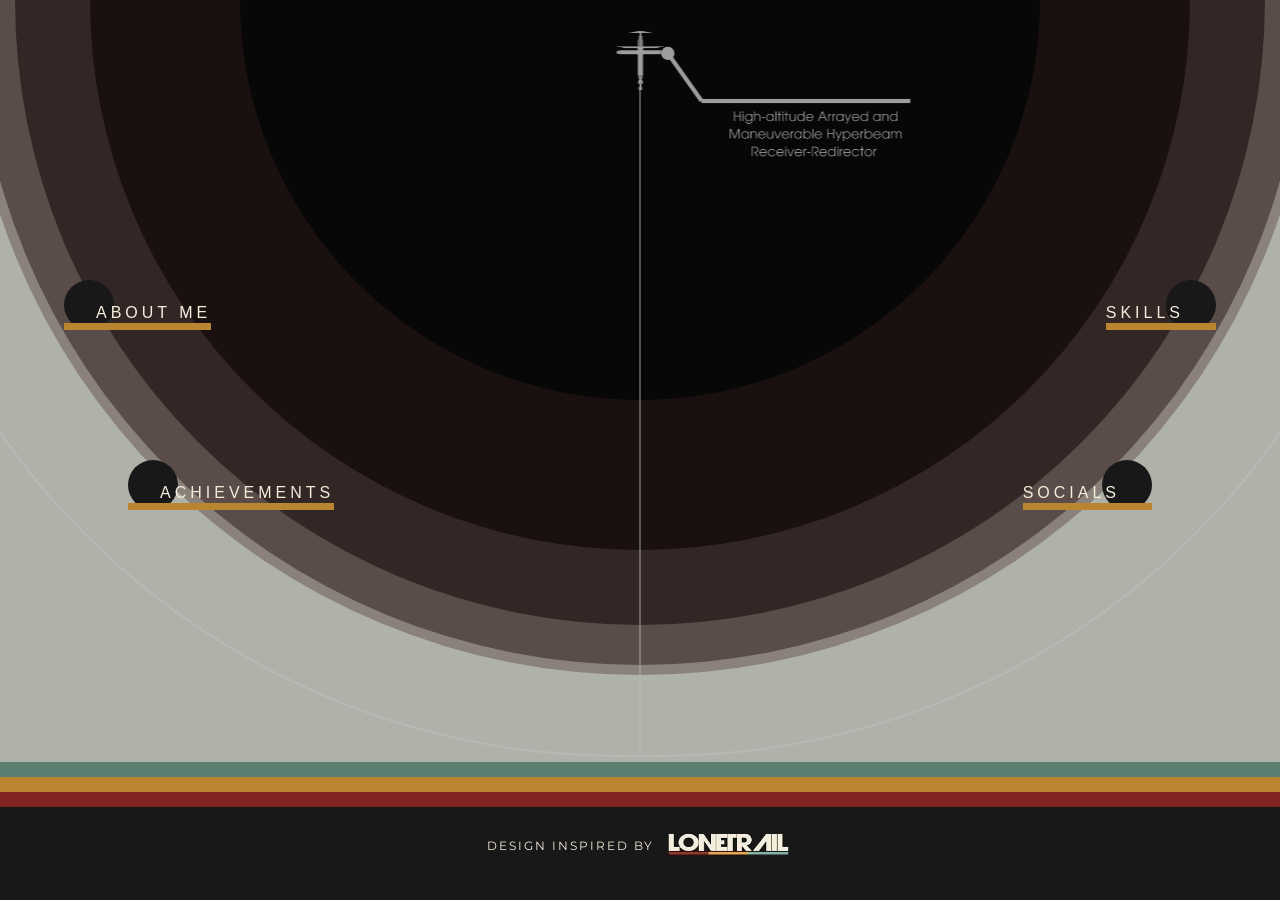
<file: index.html>
<!DOCTYPE html>
<html lang="eng">
<head>

    <meta charset="UTF-8">
    <meta name="viewport" content="width=device-width, initial-scale=1.0">
    <title>Home</title>

    <link rel="preconnect" href="https://fonts.googleapis.com">
    <link rel="preconnect" href="https://fonts.gstatic.com" crossorigin>
    <link href="https://fonts.googleapis.com/css2?family=Montserrat:wght@300;400;500;600;700&display=swap" rel="stylesheet">

    <link rel="stylesheet" href="index.css">
    <link rel="icon" type="image/png" href="images/web head icon.png">
</head>
<body>
     
    <div class="splash">
        <img src="intro.svg" alt="HAMHRR Intro" class="splash-image">       
    </div>

    <script>

        let introTimers = [];

        function playIntro() {

            const splash = document.querySelector('.splash');
            const heroEls = document.querySelectorAll('.menu, .planet, .center-line, .center-logo');

            if (!splash) return;

            introTimers.forEach(id => clearTimeout(id));
            introTimers = [];

            splash.style.transition = 'none';
            splash.style.display = 'flex';
            splash.classList.remove('fade-out');

            heroEls.forEach(el => { el.style.animation = 'none'; });

            void splash.offsetWidth;

            splash.style.transition = '';
            heroEls.forEach(el => { el.style.animation = ''; });

            introTimers.push(setTimeout(() => {
                splash.classList.add('fade-out');
            }, 500));

            introTimers.push(setTimeout(() => {
                splash.style.display = 'none';
            }, 2000));
        }

        window.addEventListener('pageshow', playIntro);

    </script>
      <div class="background-main"></div>
    <div class="page">
    <main class="scene">

    <section class="planet">
        <div class="planet">

        <div class="layer layer-5"></div>
        <div class="layer layer-4"></div>
        <div class="layer layer-3"></div>
        <div class="layer layer-2"></div>
        <div class="layer layer-1"></div>

        <div class="orbit"></div>

        </div>
    </section>

    <div class="center-line">
       <a href="credits.html">
          <img src="images/White HAMHRR.png" alt="Link" class="center-logo">
       </a> 
    </div> 

    </main>

    <div class="scene-overlay"></div>

        <nav class="menu about">
            <a class="label-about" href="about.html">ABOUT ME</a>
            <span class="line"></span>
            <span class="dot"></span>
        </nav>
    
        <nav class="menu skills">
            <a class="label-skills" href="skills.html">SKILLS</a>
            <span class="line"></span>
            <span class="dot"></span>
        </nav>
    
        <nav class="menu portfolio">
            <a class="label-portfolio" href="portfolio.html">ACHIEVEMENTS</a>
            <span class="line"></span>
            <span class="dot"></span>
        </nav>
    
        <nav class="menu socials">
            <a class="label-socials" href="socials.html">SOCIALS</a>
            <span class="line"></span>
            <span class="dot"></span>
        </nav>
    
    <footer class="footer">
    <div class="stripes">        
        <div class="stripe green"></div>
        <div class="stripe yellow"></div>
        <div class="stripe red"></div>
    </div>

        <p class="credit">
            DESIGN INSPIRED BY
            <span class="brand">
                <img src="images/Lonetrail.png" alt="Lonetrail Logo">
            </span>
        </p>
    </footer>

    </div>

</body>
</html>
</file>
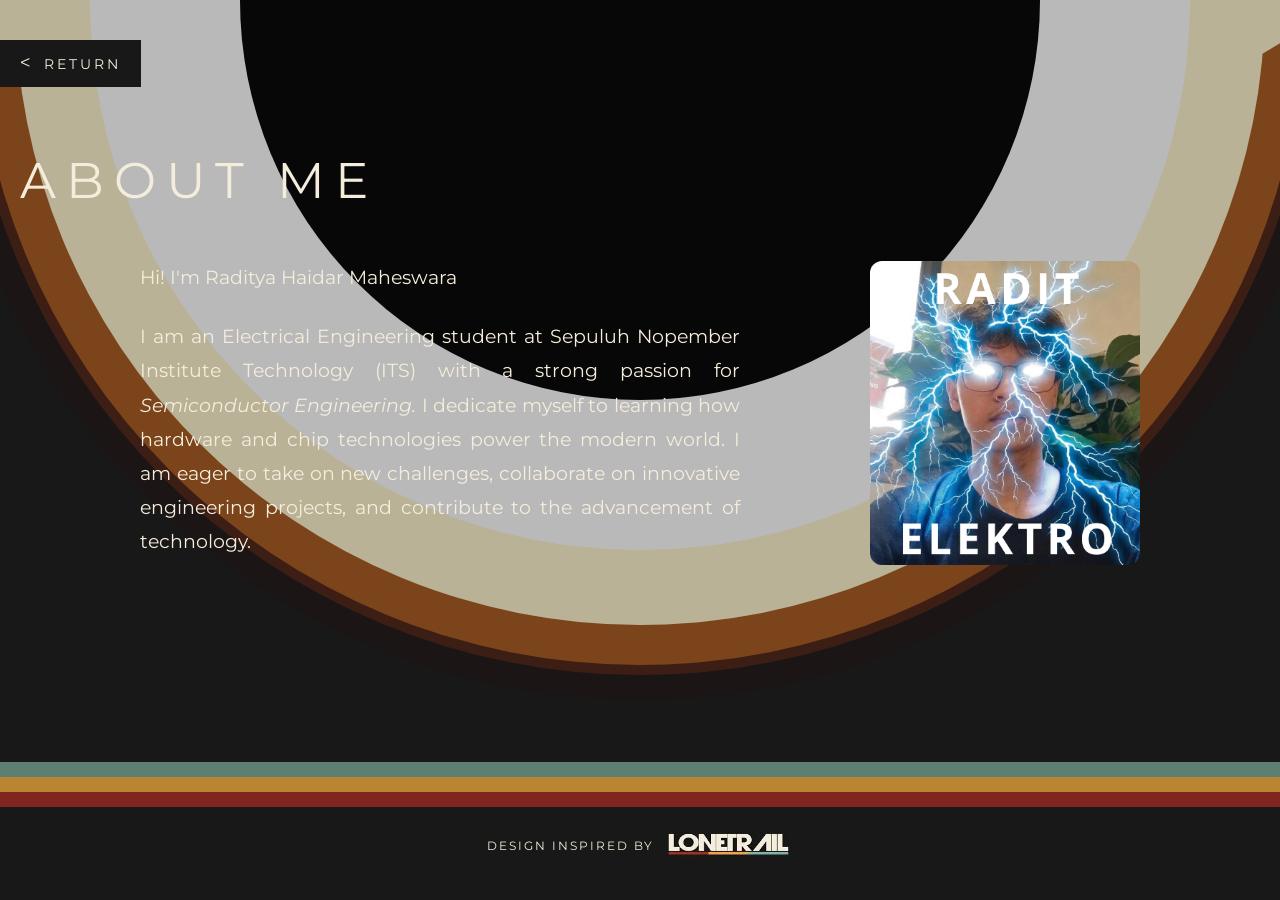
<file: about.html>
<!DOCTYPE html>
<html lang="en">
<head>
    <meta charset="UTF-8">
    <meta name="viewport" content="width=device-width, initial-scale=1.0">
    <title>About Me</title>

    <link rel="preconnect" href="https://fonts.googleapis.com">
    <link rel="preconnect" href="https://fonts.gstatic.com" crossorigin>
    <link href="https://fonts.googleapis.com/css2?family=Montserrat:wght@300;400;500;600;700&display=swap" rel="stylesheet">
    <link rel="stylesheet" href="about.css">
    <link rel="icon" type="image/png" href="images/web head icon.png"> 
</head>
<body>

    <button class="return-btn" onclick="history.back()">
    <span class="arrow">v</span>
    <span class="text">RETURN</span>
    </button>

    <main class="page">
        <h1>ABOUT ME</h1>

        <div class="about-content">
            <div class="about-text">
                <p> Hi! I'm Raditya Haidar Maheswara </p>
                <p> I am an Electrical Engineering student at Sepuluh Nopember Institute Technology (ITS) with a strong passion for <i> Semiconductor Engineering. </i> I dedicate myself to learning how hardware and chip technologies power the modern world.
                    I am eager to take on new challenges, collaborate on innovative engineering projects, and contribute to the advancement of technology.</p>
            </div>
            
            <div class="about-photo">
                <img src="images/RADIT ELEKTRO.png" alt="Foto Raditya Haidar Maheswara">
            </div>
        </div>
    </main>

    </main>

        <div class="blackhole-container">

        <div class="blackhole-layer layer-6"></div>
        <div class="blackhole-layer layer-5"></div>
        <div class="blackhole-layer layer-4"></div>
        <div class="blackhole-layer layer-3">
                <div class="triangle-left"></div>
                <div class="triangle-right"></div>
        </div>
        <div class="blackhole-layer layer-2"></div>
        <div class="blackhole-layer layer-1"></div>

        </div>

        <div class="scene-overlay"></div>

    <footer class="footer">
        <div class="stripes">        
            <div class="stripe green"></div>
            <div class="stripe yellow"></div>
            <div class="stripe red"></div>
        </div>

        <p class="credit">
            DESIGN INSPIRED BY
            <span class="brand">
                <img src="images/Lonetrail.png" alt="Lonetrail Logo">
            </span>
        </p>
    </footer>

</body>
</html>
</file>
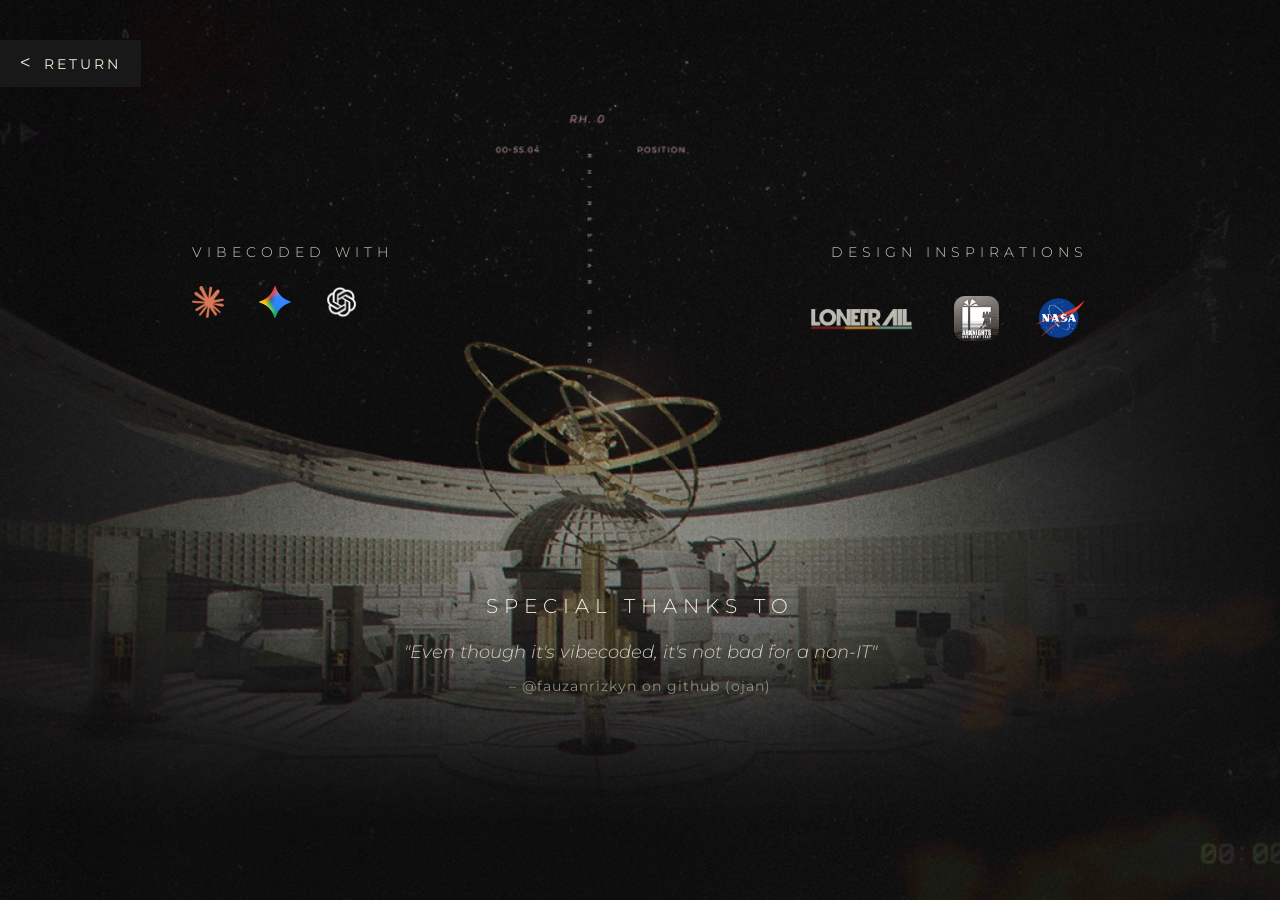
<file: credits.html>
<!DOCTYPE html>
<html lang="en">
<head>
    <meta charset="UTF-8">
    <meta name="viewport" content="width=device-width, initial-scale=1.0">
    <title>Credits</title>

    <link rel="preconnect" href="https://fonts.googleapis.com">
    <link rel="preconnect" href="https://fonts.gstatic.com" crossorigin>
    <link href="https://fonts.googleapis.com/css2?family=Montserrat:wght@300;400;500;600;700&display=swap" rel="stylesheet">
    <link rel="stylesheet" href="credits.css">
    <link rel="icon" type="image/png" href="images/web head icon.png">
</head>
<body>

    <button class="return-btn" onclick="history.back()">
        <span class="arrow">v</span>
        <span class="text">RETURN</span>
    </button>

    <main class="page">

        <div class="background-main"></div>
        <div class="scene-overlay"></div>

        <section class="vibe-section">
            <h2 class="vibe-title">VIBECODED WITH</h2>
            <div class="vibe-logos">
                <img src="images/claude.png" alt="Claude" class="vibe-icon">
                <img src="images/gemini.png" alt="Gemini" class="vibe-icon">
                <img src="images/chatgpt.png" alt="ChatGPT" class="vibe-icon icon-chatgpt-neg">
            </div>
        </section>

        <section class="inspiration-section">
            <h2 class="inspiration-title">DESIGN INSPIRATIONS</h2>
            <div class="inspiration-logos">
                <img src="images/lonetrail only.png" alt="Lonetrail" class="inspiration-icon">
                <img src="images/one giant leap.png" alt="Arknights: One Giant Leap" class="inspiration-icon icon-onegiantleap">
                <img src="images/nasa.png" alt="NASA" class="inspiration-icon">
            </div>
        </section>

        <section class="thanks-section">
            <h2 class="thanks-title">SPECIAL THANKS TO</h2>
            <blockquote class="thanks-quote">
                <p>"Even though it's vibecoded, it's not bad for a non-IT"</p>
                <cite>&ndash; @fauzanrizkyn on github (ojan)</cite>
            </blockquote>
        </section>

    </main>

</body>
</html>
</file>
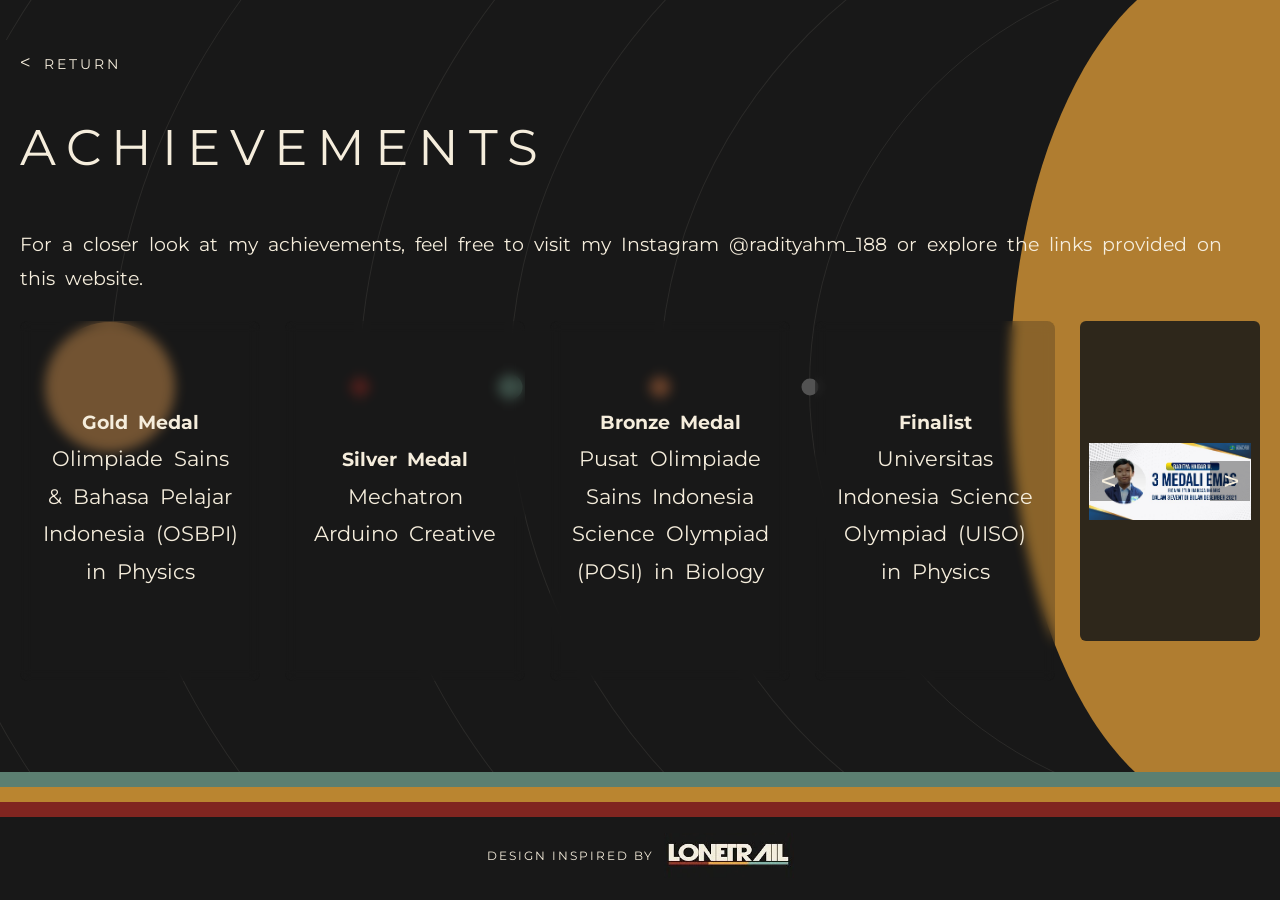
<file: portfolio.html>
<!DOCTYPE html>
<html lang="en">

<head>
  <meta charset="UTF-8">
  <meta name="viewport" content="width=device-width, initial-scale=1.0">
  <title>Achievements</title>

  <link rel="preconnect" href="https://fonts.googleapis.com">
  <link rel="preconnect" href="https://fonts.gstatic.com" crossorigin>
  <link href="https://fonts.googleapis.com/css2?family=Montserrat:wght@300;400;500;600;700&display=swap" rel="stylesheet">
  <link rel="stylesheet" href="portfolio.css">
  <link rel="icon" type="image/png" href="images/web head icon.png">
</head>

<body>
  <div class="mainPage">
    <button class="return-btn" onclick="history.back()">
      <span class="arrow">v</span>
      <span class="text">RETURN</span>
    </button>

    <main class="page">
      <h1>ACHIEVEMENTS</h1>

      <p>For a closer look at my achievements, feel free to visit my Instagram @radityahm_188 or explore the links
        provided on this website.</p>
      
      <div class="box-row">

       <div class="info-box">
        <p>
          <b>Gold Medal</b><br>
          <span class="subtext">Olimpiade Sains & Bahasa Pelajar Indonesia (OSBPI) in Physics</span>
        </p>
       </div>

       <div class="info-box">
        <p>
          <b>Silver Medal</b><br>
          <span class="subtext">Mechatron Arduino Creative</span>
        </p>
       </div>

       <div class="info-box">
        <p>
          <b>Bronze Medal</b><br>
          <span class="subtext">Pusat Olimpiade Sains Indonesia Science Olympiad (POSI) in Biology</span>
        </p>
       </div>

       <div class="info-box">
        <p>
          <b>Finalist</b><br>
          <span class="subtext">Universitas Indonesia Science Olympiad (UISO) in Physics</span>
        </p>
       </div>

      <div id="website-box" class="website-box">

        <button class="arrow-btn left" onclick="slideLeft()">v</button>

        <div class="slider-window">
          <div class="slider-track" id="sliderTrack">

            <a href="https://www.nfbs.or.id/seorang-santri-smp-islam-nfbs-serang-menyabet-tiga-medali-emas-di-tiga-event-berbeda"
              target="_blank" class="slide-item">
              <img src="images/3 medali emas.png" alt="3 Medali Emas">
            </a>

            <a href="https://www.instagram.com/reels/DEmG_-dpISQ/" target="_blank" class="slide-item">
              <img src="images/Medali Perak HMD Fisika UI.png" alt="Medali Perak Fisika - HMD Fisika UI">
            </a>

            <a href="https://www.nfbs.or.id/santri-smpi-nfbs-serang-mewakili-switzerland-di-unesco-imun-conference"
              target="_blank" class="slide-item">
              <img src="images/un.png" alt="UN">
            </a>

            <a href="https://www.instagram.com/reels/DAnb6zwqGOK/" target="_blank" class="slide-item">
              <img src="images/5 juz.png" alt="5 Juz">
            </a>

            <a href="https://nfbs.or.id/santri-nfbs-serang-menjadi-salah-satu-delegasi-awps-asia-world-peace-summit-2022"
              target="_blank" class="slide-item">
              <img src="images/AWPS.png" alt="AWPS">
            </a>

            <a href="https://www.instagram.com/radityahm_188/" target="_blank" class="slide-item">
              <img src="images/radityah_188.png" alt="radityahm_188">
            </a>

          </div>
        </div>

        <button class="arrow-btn right" onclick="slideRight()">v</button>

      </div>
    </main>

    <div class="scene-overlay"></div>



    <script>
      let index = 0;
      const track = document.getElementById("sliderTrack");
      const total = track.children.length;

      function updateSlide() {
        track.style.transform = `translateX(-${index * 100}%)`;
      }

      function slideRight() {
        if (index < total - 1) {
          index++;
          updateSlide();
        }
      }

      function slideLeft() {
        if (index > 0) {
          index--;
          updateSlide();
        }
      }
    </script>



    <div class="solar-system">

      <div class="sun-system">
        <div class="sun"></div>

        <div class="orbit o1">
          <div class="planet mercury"></div>
        </div>
        <div class="orbit o2">
          <div class="planet venus"></div>
        </div>
        <div class="orbit o3">
          <div class="planet earth"></div>
        </div>
        <div class="orbit o4">
          <div class="planet mars"></div>
        </div>
        <div class="orbit o5">
          <div class="planet jupiter"></div>
        </div>
        <div class="orbit o6">
          <div class="planet saturn"><span class="ring"></span></div>
        </div>
        <div class="orbit o7">
          <div class="planet uranus"></div>
        </div>
        <div class="orbit o8">
          <div class="planet neptune"></div>
        </div>
      </div>

    </div>

    <footer class="footer">
      <div class="stripes">
        <div class="stripe green"></div>
        <div class="stripe yellow"></div>
        <div class="stripe red"></div>
      </div>

      <p class="credit">
        DESIGN INSPIRED BY
        <span class="brand">
          <img src="images/Lonetrail.png" alt="Lonetrail Logo">
        </span>
      </p>
    </footer>
  </div>



</body>

</html>
</file>
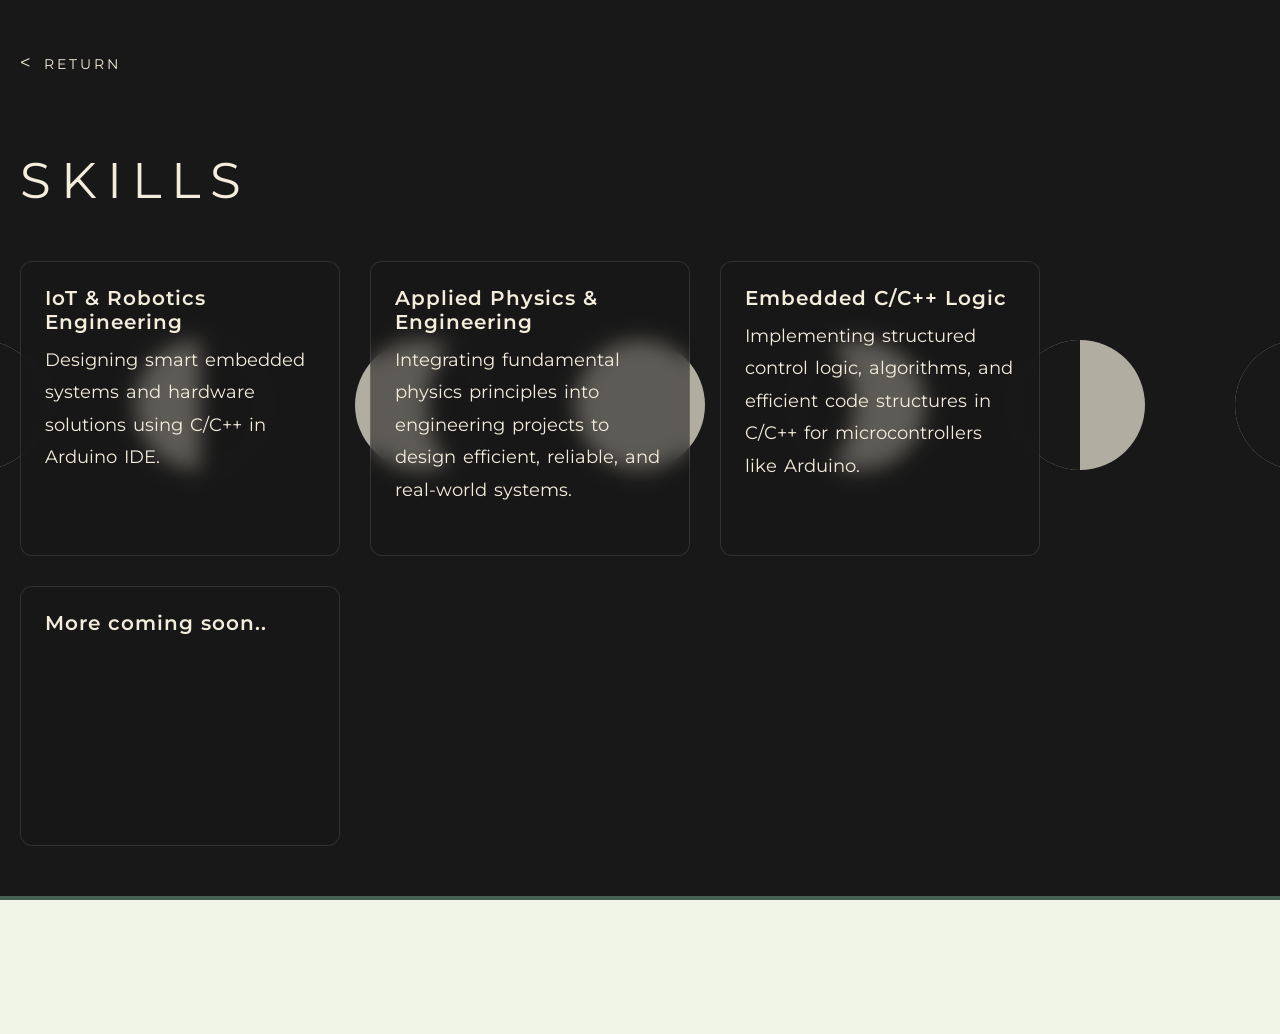
<file: skills.html>
<!DOCTYPE html>
<html lang="en">

<head>
    <meta charset="UTF-8">
    <meta name="viewport" content="width=device-width, initial-scale=1.0">
    <title>Skills</title>

    <link rel="preconnect" href="https://fonts.googleapis.com">
    <link rel="preconnect" href="https://fonts.gstatic.com" crossorigin>
    <link href="https://fonts.googleapis.com/css2?family=Montserrat:wght@300;400;500;600;700&display=swap" rel="stylesheet">
    <link rel="stylesheet" href="skills.css"> 
    <link rel="icon" type="image/png" href="images/web head icon.png">
</head>
<body>

    <button class="return-btn" onclick="history.back()">
        <span class="arrow">v</span>
        <span class="text">RETURN</span>
    </button>

    <main class="page">
        <h1>SKILLS</h1>
    
    <div class="box-row">
            
            <div class="website-box">
                <div class="box-content">
                    <h3 class="box-title">IoT & Robotics Engineering</h3>
                    <p class="box-desc">Designing smart embedded systems and hardware solutions using C/C++ in Arduino IDE.</p>
                </div>
            </div>

            <div class="website-box">
                <div class="box-content">
                    <h3 class="box-title">Applied Physics & Engineering</h3>
                    <p class="box-desc">Integrating fundamental physics principles into engineering projects to design efficient, reliable, and real-world systems.</p>
                </div>
            </div>

            <div class="website-box">
                <div class="box-content">
                    <h3 class="box-title">Embedded C/C++ Logic</h3>
                    <p class="box-desc">Implementing structured control logic, algorithms, and efficient code structures in C/C++ for microcontrollers like Arduino.</p>
                </div>
            </div>
            
            <div class="website-box">
                <div class="box-content">
                    <h3 class="box-title">More coming soon..</h3>
                </div>
            </div>
    </main>

    <div class="moon-row animate-moons">
    <div class="moon crescent left"></div>
    <div class="moon half left"></div>
    <div class="moon gibbous left"></div>

    <div class="moon full"></div>

    <div class="moon gibbous right"></div>
    <div class="moon half right"></div>
    <div class="moon crescent right"></div>
    </div>
    

    <div class="scene-overlay"></div>


    <footer class="footer">
        <div class="stripes">        
            <div class="stripe green"></div>
            <div class="stripe yellow"></div>
            <div class="stripe red"></div>
        </div>

        <p class="credit">
            DESIGN INSPIRED BY
            <span class="brand">
                <img src="images/Lonetrail.png" alt="Lonetrail Logo">
            </span>
        </p>
    </footer>

</body>
</html>
</file>
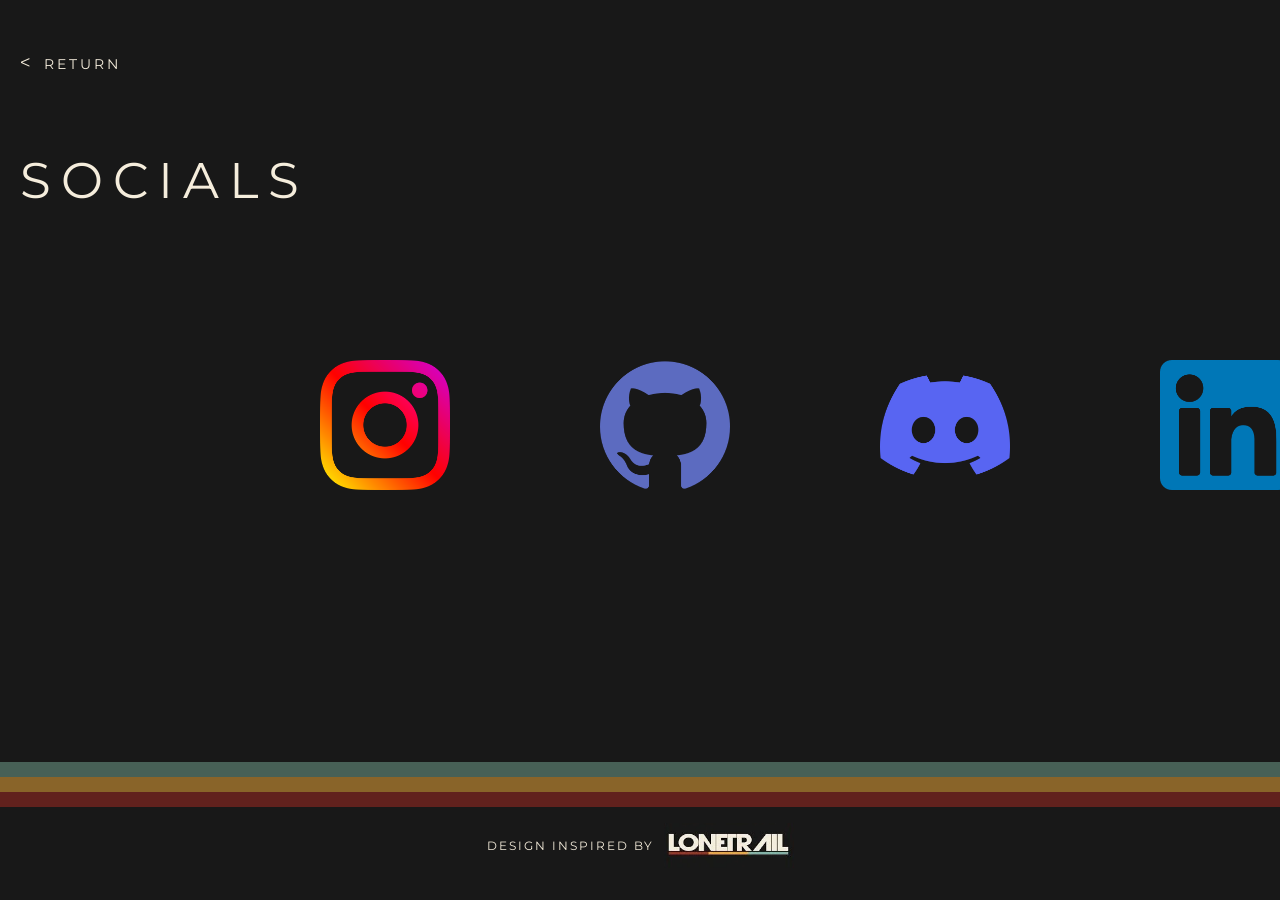
<file: socials.html>
<!DOCTYPE html>
<html lang="en">
<head>
    <meta charset="UTF-8">
    <meta name="viewport" content="width=device-width, initial-scale=1.0">
    <title>Socials</title>

    <link rel="preconnect" href="https://fonts.googleapis.com">
    <link rel="preconnect" href="https://fonts.gstatic.com" crossorigin>
    <link href="https://fonts.googleapis.com/css2?family=Montserrat:wght@300;400;500;600;700&display=swap" rel="stylesheet">
    <link rel="stylesheet" href="socials.css"> 
    <link rel="icon" type="image/png" href="images/web head icon.png">
</head>
<body>

    <button class="return-btn" onclick="history.back()">
    <span class="arrow">v</span>
    <span class="text">RETURN</span>
    </button>

    <main class="page">
        <h1>SOCIALS</h1>

    </main>
    
    <div class="scene-overlay"></div>

<div class="socials">
  <a href="https://instagram.com/radityahm_188" target="_blank">
    <img src="images/icons/instagram.png" alt="Instagram">
  </a>

  <a href="https://github.com/HaidarRaditya" target="_blank">
    <img src="images/icons/github.png" alt="GitHub">
  </a>

  <a href="https://discord.com/users/966395173070323795" target="_blank">
    <img src="images/icons/discord.png" alt="Discord">
  </a>

  <a href="https://www.linkedin.com/in/hayderraditya/" target="_blank">
    <img src="images/icons/linkedin.png" alt="LinkedIn">
  </a>s
</div>

    <footer class="footer">
        <div class="stripes">        
            <div class="stripe green"></div>
            <div class="stripe yellow"></div>
            <div class="stripe red"></div>
        </div>

        <p class="credit">
            DESIGN INSPIRED BY
            <span class="brand">
                <img src="images/Lonetrail.png" alt="Lonetrail Logo">
            </span>
        </p>
    </footer>

</body>
</html>
</file>
<file: index.css>
html, body {

  height: 100%;
  margin: 0;
  font-family: 'Montserrat', sans-serif;

  width: 100%;
  overflow: hidden;
  padding: 0;

  scroll-behavior: smooth;
}

.splash {
  position: fixed;
  top: 0; left: 0;
  width: 100%;
  height: 100%;
  background: #181818; 
  display: flex;
  justify-content: center;
  align-items: center;
  z-index: 1000;
  transition: opacity 2s ease;
}
.splash-image {
     max-width: 90vw;
     max-height: 90vh;
     width: auto;
     height: auto;
   }
.splash.fade-out {
  opacity: 0;
  pointer-events: none;
}

.page {

  min-height: 100vh;
  display: flex;
  flex-direction: column;

  position: relative;
  overflow: hidden;
}

.menu {
  position: absolute;
  display: flex;
  align-items: center;
  gap: 12px;

  font-family: sans-serif;
  font-weight: 500;
  letter-spacing: 4px;
  font-size: 16px;
  color: #f5eddc;

  z-index: 20;
  pointer-events: auto;
}
.menu .line {
  position: absolute;
  bottom: 0;
  left: 0;
  height: 7px;
  width: 100%; /* span full text width */
  background-color: #ba8530;
}
.menu .dot {
  width: 50px;
  height: 50px;
  background-color: #181818;
  border-radius: 50%;
  flex-shrink: 0;
  margin-top: 10px;
}
.menu .label-about {
  position: relative;
  margin-bottom: -25px;
  margin-left: -30px; 

  color: #f5eddc;
  text-decoration: none;
  z-index: 30;
}
.menu .label-portfolio {
  position: relative;
  margin-bottom: -25px;
  margin-left: -30px; 

  color: #f5eddc;
  text-decoration: none;
  z-index: 30;
}
.menu .label-skills {
  position: relative;
  margin-bottom: -25px;
  margin-right: -30px; 

  color: #f5eddc;
  text-decoration: none;
  z-index: 30;
}
.menu .label-socials {
  position: relative;
  margin-bottom: -25px;
  margin-right: -30px; 

  color: #f5eddc;
  text-decoration: none;
  z-index: 30;
}
.menu.about {
  top: 30%;
  left: 5%;
  flex-direction: row-reverse;
  text-align: right;
}
.menu.skills {
  top: 30%;
  right: 5%;
}
.menu.portfolio {
  top: 50%;
  left: 10%;
  flex-direction: row-reverse;
  text-align: right;
}
.menu.socials {
  top: 50%;
  right: 10%;
}

.background-main {

  position: absolute;
  top: 0;
  bottom: 85px;
  left: 0;
  right: 0;
  background-color: #f0f5e8;
  z-index: 0;
}

.scene {

  position: relative;
  flex: 1;
  z-index: 1;
}


:root {
  --intro-duration: 2s; 
}
@keyframes menuRightIn {
  from {
    transform: translateX(500px);
    opacity: 0;
  }
  to {
    transform: translateX(0);
    opacity: 1;
  }
}
@keyframes menuLeftIn {
  from {
    transform: translateX(-500px);
    opacity: 0;
  }
  to {
    transform: translateX(0);
    opacity: 1;
  }
}
.menu.about, .menu.portfolio {
  animation: menuRightIn var(--intro-duration) ease-out forwards;
  opacity: 0; /* start hidden */
}
.menu.skills, .menu.socials {
  animation: menuLeftIn var(--intro-duration) ease-out forwards;
  opacity: 0;
}

@keyframes planetRise {
  0% {
    transform: translate(-50%, -120px);
    opacity: 0;
  }
  100% {
    transform: translate(-50%, 0);
    opacity: 1;
  }
}
.planet {
  position: absolute;
  top: 0;
  left: 50%;

  transform: translateX(-50%) translateY(-100%);
  opacity: 0;

 animation: planetRise var(--intro-duration) ease-out forwards;
}
.layer {
  position: absolute;
  left: 50%;
  transform: translateX(-50%);
  border-radius: 0 0 1000px 1000px;
}
.layer-1 {
  width: 800px;
  height: 400px;
  background: rgba(0, 0, 0, 1);
  z-index: 5;
}
.layer-2 {
  width: 1100px;
  height: 550px;
  background: rgba(26, 10, 10, 0.9);
  z-index: 4;
}
.layer-3 {
  width: 1250px;
  height: 625px;
  background: rgba(40, 24, 24, 0.7);
  z-index: 3;
}
.layer-4 {
  width: 1330px;
  height: 665px;
  background: rgba(51, 26, 26, 0.5);
  z-index: 2;
}
.layer-5 {
  width: 1350px;
  height: 675px;
  background: rgba(64, 16, 16, 0.3);
  z-index: 1;
}
.orbit {
  position: absolute;
  top: 0;
  left: 50%;
  transform: translateX(-50%);

  width: 1550px;
  height: 755px;

  border: 2px solid #ffffff;
  border-top: none;

  border-radius: 0 0 1000px 1000px;

  opacity: 0.9;
  z-index: 1;
}

@keyframes lineGrow {
  0% {
    scale: 1 0;
  }
  100% {
    scale: 1 1;
  }
}
.center-line {
  position: fixed;
  bottom: 0;
  left: 50%;
  transform: translateX(-50%);

  width: 1px;
  height: 90vh;

  background-color: #ffffff;

  z-index: 6; 
  opacity: 0.85;

  transform-origin: bottom;
  scale: 1 0;

  animation: lineGrow var(--intro-duration) ease-out forwards;
}
@keyframes lineGrow {
  from {
    scale: 1 0;
  }
  to {
    scale: 1 1;
  }
}
.center-line .center-logo {
  position: absolute;
  right: auto; 
  left: 70.5px;

  transform: translateX(-50%) translateX(-2.5px);
  top: 0;
  margin-top: -150px;

  width: 500px; 
  height: auto;

  display: block;
  z-index: 6;

  opacity: 0;
  animation: logoRise var(--intro-duration) ease-out forwards;
}
@keyframes logoRise {
  from {
    opacity: 0;
    transform: translateX(-50%) translateX(-2.5px) translateY(120px);
  }
  to {
    opacity: 1;
    transform: translateX(-50%) translateX(-2.5px) translateY(0);
  }
}

.scene-overlay {
  position: fixed;
  top: 0;
  left: 0;
  right: 0;
  bottom: 0px; 

  background-color: rgba(24, 24, 24, 0.30); 

  z-index: 7;
  pointer-events: none;
}

@media (max-width: 900px) {
  .menu {
    font-size: 13px;
    gap: 8px;
  }
  .menu .dot {
    width: 36px;
    height: 36px;
  }
  .menu.about, .menu.skills { top: 22%; }
  .menu.portfolio, .menu.socials { top: 42%; }
  .menu.about, .menu.portfolio { left: 4%; }
  .menu.skills, .menu.socials { right: 4%; }

  .layer-1 { width: 480px; height: 240px; }
  .layer-2 { width: 660px; height: 330px; }
  .layer-3 { width: 750px; height: 375px; }
  .layer-4 { width: 800px; height: 400px; }
  .layer-5 { width: 810px; height: 405px; }
  .orbit   { width: 930px; height: 455px; }

  .center-line .center-logo {
    width: 320px;
    margin-top: -100px;
  }
}

@media (max-width: 600px) {
  .menu {
    font-size: 10px;
    gap: 6px;
    letter-spacing: 2px;
  }
  .menu .dot {
    width: 26px;
    height: 26px;
    margin-top: 6px;
  }
  .menu .label-about,
  .menu .label-portfolio {
    margin-left: -15px;
  }
  .menu .label-skills,
  .menu .label-socials {
    margin-right: -15px;
  }
  .menu.about, .menu.skills { top: 18%; }
  .menu.portfolio, .menu.socials { top: 38%; }
  .menu.about, .menu.portfolio { left: 3%; }
  .menu.skills, .menu.socials { right: 3%; }

  .layer-1 { width: 260px; height: 130px; }
  .layer-2 { width: 360px; height: 180px; }
  .layer-3 { width: 410px; height: 205px; }
  .layer-4 { width: 440px; height: 220px; }
  .layer-5 { width: 445px; height: 222px; }
  .orbit   { width: 500px; height: 245px; }

  .center-line .center-logo {
    width: 200px;
    margin-top: -70px;
  }

  .credit {
    font-size: 10px;
    letter-spacing: 1px;
  }
  .credit img {
    height: 32px;
    width: 92px;
  }
}

.footer {
   
  width: 100%;
  background-color: #181818;
  padding-bottom: 20px;
  text-align: center;

  position: relative;
  z-index: 11;
}
.credit {

  margin-top: 16px;
  display: flex;
  justify-content: center;
  align-items: center;
  gap: 10px;

  font-size: 12px;
  letter-spacing: 2px;
  color: #f5eddc;
}
.credit img {

  height: 45px;
  width: 130px;
  display: block;
  font-weight: 400
}
.stripes {

  width: 100%;
}
.stripe {

  width: 100%;
  height: 15px;
}
.stripe.green {

  background-color: #5c7f71;
}
.stripe.yellow {

  background-color: #ba8530;
}
.stripe.red {

  background-color: #802520;
}
</file>
<file: about.css>
html {
    height: 100%;
}
body {
    min-height: 100vh; 
    margin: 0;
    padding: 0;
    font-family: 'Montserrat', sans-serif;
    background-color: #f0f5e8;

    overflow-x: hidden;
    display: flex;
    flex-direction: column;
}

.return-btn {
    position: fixed; 
    top: 40px;       
    left: 0px;      
    display: flex;
    align-items: center;
    gap: 12px;

    padding: 14px 20px;
    background-color: #181818;
    border: none;
    cursor: pointer;

    font-family: 'Montserrat', sans-serif;
    letter-spacing: 3px;
    font-size: 14px;
    color: #f5eddc;

    z-index: 50; 
}
.return-btn .arrow {
    display: inline-block;
    transform: rotate(90deg); 
    font-size: 16px;
    color: #f5eddc;
}
.return-btn .text {
    color: #f5eddc;
    font-weight: 400;
}

.about-content {
    display: flex;
    align-items: flex-start;       
    justify-content: space-between; 
    gap: 40px;                 
    position: relative;
    z-index: 9;                
    max-width: 1000px;         
    margin: 0 auto;            
}
.about-text p:first-child {
    margin-top: 0;
}
.about-text p {
    text-align: justify;       
    text-justify: inter-word;  
    line-height: 1.8;          
    margin-bottom: 20px;       
    hyphens: auto;
}
.about-text {
    flex: 1;                   
    max-width: 600px;
}
.about-photo {
    flex: 0 0 270px;           
}
.about-photo img {
    width: 100%;
    height: auto;
    border-radius: 12px;       
    display: block;
}
.about-content {
    animation: textIn var(--intro-duration) var(--intro-ease) forwards;
    animation-delay: var(--intro-delay);
    opacity: 0;
}

:root {
    --intro-duration: 3s;
    --intro-ease: cubic-bezier(0.22, 1, 0.36, 1);
    --intro-delay: 0s;
}

.blackhole-container {
    position: absolute;
    top: 0;
    left: 50%;
    transform: translateX(-50%);
    z-index: 0; 
    pointer-events: none; 

    opacity: 0;
    animation: blackholeIn var(--intro-duration) var(--intro-ease) forwards;
    animation-delay: var(--intro-delay);
}
.blackhole-layer {
    position: absolute;
    left: 50%;
    transform: translateX(-50%);
    border-radius: 0 0 1000px 1000px; 
}
.layer-1 {
    width: 800px;
    height: 400px;
    background-color: rgba(0, 0, 0, 1);
    z-index: 6;
}
.layer-2 {
    width: 1100px;
    height: 550px;
    background-color: rgba(255, 255, 255, 1);
    z-index: 5;
}
.layer-3 {
    width: 1250px;
    height: 625px;
    background-color: rgba(255, 244, 204, 1);
    z-index: 4;
}
.layer-4 {
    width: 1330px;
    height: 665px;
    background-color: rgba(255, 142, 37, 0.5);
    z-index: 3;
}
.layer-5 {
    width: 1350px;
    height: 675px;
    background-color: rgba(184, 62, 20, 0.3);
    z-index: 2;
}
.layer-6 {
    width: 1400px;
    height: 700px;
    background-color: rgba(61, 11, 3, 0.15);
    z-index: 1;
}
.triangle-left {
    position: absolute;
    top: 0;              
    left: 0;             

    width: 0;
    height: 0;
    transform: translateX(13px) translateY(-100px) rotate(90deg);

    border-top: 500px solid #fff4cc;   
    border-right: 300px solid transparent;

    z-index: 4; 
}
.triangle-right {
    position: absolute;
    top: 0;              
    right: 0;            

    width: 0;
    height: 0;
    transform: translateX(-13px) translateY(-100px) rotate(-90deg);

    border-top: 500px solid #fff4cc;
    border-left: 300px solid transparent;

    z-index: 4; 
}
@keyframes blackholeIn {
    from {
        transform: translateX(-50%) translateY(-120px);
        opacity: 0;
    }
    to {
        transform: translateX(-50%) translateY(0);
        opacity: 1;
    }
}

.scene-overlay {
  position: fixed;
  top: 0;
  left: 0;
  right: 0;
  bottom: 0; 

  background-color: rgba(24, 24, 24, 0.30); 

  z-index: 7;
  pointer-events: none;
}

.page {
    flex: 1; 
    padding: 50px 20px;
    box-sizing: border-box;

    background-color: #181818;
    color: #f5eddc;

    position: relative;
}
.page h1 {
    color: #f5eddc;
    margin-bottom: 50px;

    letter-spacing: 10px;
    font-weight: 400;
    font-size: 50px;

    margin-top: 100px;
    position: relative;
    z-index: 9;

    animation: textIn var(--intro-duration) var(--intro-ease) forwards;
    animation-delay: var(--intro-delay);
    opacity: 0;
}
.page p {
    font-size: 19px;
    color: #f5eddc;
    line-height: 1.8;
    margin-bottom: 25px;

    position: relative;
    z-index: 9;

    animation: textIn var(--intro-duration) var(--intro-ease) forwards;
    animation-delay: var(--intro-delay);
    opacity: 0;
}

@keyframes textIn {
    from {
        transform: translateY(60px);
        opacity: 0;
    }
    to {
        transform: translateY(0);
        opacity: 1;
    }
}

@media (max-width: 900px) {
  .page h1 { font-size: 34px; margin-top: 60px; margin-bottom: 30px; }
  .page p  { font-size: 16px; }

  .layer-1 { width: 53.33vw; height: 26.67vw; }
  .layer-2 { width: 73.33vw; height: 36.67vw; }
  .layer-3 { width: 83.33vw; height: 41.67vw; }
  .layer-4 { width: 88.89vw; height: 44.44vw; }
  .layer-5 { width: 90vw;    height: 45vw; }
  .layer-6 { width: 93.33vw; height: 46.67vw; }

  .triangle-left, .triangle-right {
    border-top-width: 33.33vw;
    border-right-width: 20vw;
    transform: translateX(0.87vw) translateY(-6.67vw) rotate(90deg);
  }
  .triangle-right {
    border-left-width: 20vw;
    border-right-width: 0;
    transform: translateX(-0.87vw) translateY(-6.67vw) rotate(-90deg);
  }
}

@media (max-width: 600px) {
  .return-btn {
    top: 20px;
    padding: 10px 16px;
    font-size: 11px;
  }
  .page { padding: 30px 16px; }
  .page h1 { font-size: 24px; margin-top: 50px; margin-bottom: 24px; letter-spacing: 5px; }
  .page p  { font-size: 15px; line-height: 1.7; }

  .layer-1 { width: 43.33vw; height: 21.67vw; }
  .layer-2 { width: 60vw;    height: 30vw; }
  .layer-3 { width: 68.33vw; height: 34.17vw; }
  .layer-4 { width: 73.33vw; height: 36.67vw; }
  .layer-5 { width: 74.17vw; height: 37.08vw; }
  .layer-6 { width: 76.67vw; height: 38.33vw; }

  .triangle-left, .triangle-right {
    border-top-width: 26.67vw;
    border-right-width: 16vw;
    transform: translateX(0.69vw) translateY(-5.33vw) rotate(90deg);
  }
  .triangle-right {
    border-left-width: 16vw;
    border-right-width: 0;
    transform: translateX(-0.69vw) translateY(-5.33vw) rotate(-90deg);
  }
  .credit {
    font-size: 10px;
    letter-spacing: 1px;
  }
  .credit img {
    height: 32px;
    width: 92px;
  }
}

@media (max-width: 600px) {

    .about-content {
        flex-direction: column; 
        text-align: center;
        gap: 20px;
    }

    .about-photo {
        flex: 0 0 auto;
        width: 70%;            
        max-width: 200px;
    }
}

.footer {
    width: 100%;
    background-color: #181818;
    text-align: center;
    padding-bottom: 20px;
    position: relative;
    z-index: 11;
}
.credit {
    margin-top: 16px;
    display: flex;
    justify-content: center;
    align-items: center;
    gap: 10px;
    font-size: 12px;
    letter-spacing: 2px;
    color: #f5eddc;
}
.credit img {
    height: 45px;
    width: 130px;
    display: block;
    font-weight: 400;
}
.stripes {
    width: 100%;
}
.stripe {
    width: 100%;
    height: 15px;
}
.stripe.green { background-color: #5c7f71; }
.stripe.yellow { background-color: #ba8530; }
.stripe.red { background-color: #802520; }
</file>
<file: credits.css>
@import url('https://fonts.googleapis.com/css2?family=Montserrat:wght@300;400;500;600;700&display=swap');

:root {
    --intro-duration: 1.3s;
    --intro-ease: cubic-bezier(0.22, 1, 0.36, 1);
}

html, body {
    height: 100%;
    margin: 0;
    padding: 0;
    width: 100%;
    font-family: 'Montserrat', sans-serif;
    overflow: hidden;
    scroll-behavior: smooth;
}

.page {
    min-height: 100vh;
    width: 100vw;
    display: flex;
    flex-direction: column;
    position: relative;
    overflow: hidden;
}

.return-btn {
    position: fixed;
    top: 40px;
    left: 0px;
    display: flex;
    align-items: center;
    gap: 12px;

    padding: 14px 20px;
    background-color: #181818;
    border: none;
    cursor: pointer;

    font-family: 'Montserrat', sans-serif;
    letter-spacing: 3px;
    font-size: 14px;
    color: #f5eddc;

    z-index: 50;
}
.return-btn .arrow {
    display: inline-block;
    transform: rotate(90deg);
    font-size: 16px;
    color: #f5eddc;
}
.return-btn .text {
    color: #f5eddc;
    font-weight: 400;
}

.background-main {
    position: absolute;
    top: 0;
    bottom: 0;
    left: 0;
    right: 0;
    background-color: #0c0c0c;

    background-image: url('images/Galleria Stellaria Area.png');
    background-size: cover;
    background-position: center;
    background-repeat: no-repeat;

    z-index: 0;
}

.scene-overlay {
    position: fixed;
    top: 0;
    left: 0;
    right: 0;
    bottom: 0;

    background-color: rgba(24, 24, 24, 0.25);

    z-index: 7;
    pointer-events: none;

    opacity: 0;
    animation: overlayIn var(--intro-duration) var(--intro-ease) forwards;
    animation-delay: 0s;
}

.vibe-section {
    position: absolute;
    top: 27vh;
    left: 15vw;
    text-align: left;
    z-index: 10;
    display: flex;
    flex-direction: column;
    gap: 25px;
}
.vibe-title {
    color: #ccccbc;
    font-family: 'Montserrat', sans-serif;
    font-weight: 300;
    text-transform: uppercase;
    letter-spacing: 5px;
    font-size: 14px;
    margin: 0;

    opacity: 0;
    animation: textIn var(--intro-duration) var(--intro-ease) forwards;
    animation-delay: 0.2s;
}
.vibe-logos {
    display: flex;
    align-items: center;
    gap: 35px;
}
.vibe-icon {
    height: 32px;
    width: auto;

    opacity: 0;
    animation: logoIn var(--intro-duration) var(--intro-ease) forwards;
}
.icon-chatgpt-neg {
    filter: invert(100%);
    margin-left: -13px;
}

.inspiration-section {
    position: absolute;
    top: 27vh;
    right: 15vw;
    text-align: right;
    z-index: 10;
    display: flex;
    flex-direction: column;
    align-items: flex-end;
    gap: -1000px;
}
.inspiration-title {
    color: #ccccbc;
    font-family: 'Montserrat', sans-serif;
    font-weight: 300;
    text-transform: uppercase;
    letter-spacing: 5px;
    font-size: 14px;
    margin: 0;

    opacity: 0;
    animation: textIn var(--intro-duration) var(--intro-ease) forwards;
    animation-delay: 0.2s;
}
.inspiration-logos {
    display: flex;
    align-items: center;
    gap: 35px;
}
.inspiration-icon {
    height: 45px;
    width: auto;

    opacity: 0;
    animation: logoIn var(--intro-duration) var(--intro-ease) forwards;
}
.inspiration-icon:nth-child(1) {
    height: 115px;
}
.inspiration-icon.icon-onegiantleap {
    border-radius: 11px;
}

.vibe-icon:nth-child(1), .inspiration-icon:nth-child(1) { animation-delay: 0.55s; }
.vibe-icon:nth-child(2), .inspiration-icon:nth-child(2) { animation-delay: 0.7s; }
.vibe-icon:nth-child(3), .inspiration-icon:nth-child(3) { animation-delay: 0.85s; }

.thanks-section {
    position: absolute;
    top: 66vh;
    left: 50%;
    transform: translateX(-50%);
    z-index: 10;
    width: min(90%, 900px);
    text-align: center;
}
.thanks-title {
    color: #f5eddc;
    font-family: 'Montserrat', sans-serif;
    font-weight: 300;
    text-transform: uppercase;
    letter-spacing: 6px;
    font-size: 20px;
    margin: 0 0 20px 0;

    opacity: 0;
    animation: textIn var(--intro-duration) var(--intro-ease) forwards;
    animation-delay: 1.25s;
}
.thanks-quote {
    margin: 0;
    padding: 0;
    border: none;

    opacity: 0;
    animation: textIn var(--intro-duration) var(--intro-ease) forwards;
    animation-delay: 1.5s;
}
.thanks-quote p {
    color: #ccccbc;
    font-weight: 300;
    font-size: 18px;
    line-height: 1.6;
    margin: 0 0 10px 0;
    font-style: italic;
}
.thanks-quote cite {
    display: block;
    color: #8f8f82;
    font-style: normal;
    font-size: 14px;
    letter-spacing: 1px;
}

@keyframes textIn {
    from {
        transform: translateY(40px);
        opacity: 0;
    }
    to {
        transform: translateY(0);
        opacity: 1;
    }
}

@keyframes logoIn {
    from {
        transform: translateY(20px) scale(0.85);
        opacity: 0;
    }
    to {
        transform: translateY(0) scale(1);
        opacity: 1;
    }
}

@keyframes overlayIn {
    from {
        opacity: 0;
    }
    to {
        opacity: 1;
    }
}

@media (max-width: 900px) {
    .vibe-section { top: 12vh; left: 8vw; }
    .inspiration-section { top: 12vh; right: 8vw; }
    .thanks-section { top: auto; bottom: 8vh; }

    .vibe-title, .inspiration-title { font-size: 12px; letter-spacing: 4px; }
    .thanks-title { font-size: 17px; letter-spacing: 4px; }
    .thanks-quote p { font-size: 16px; }

    .vibe-icon { height: 26px; }
    .inspiration-icon { height: 36px; }
    .vibe-logos, .inspiration-logos { gap: 24px; }
}

@media (max-width: 640px) {
    html, body { overflow-y: auto; }
    .page { min-height: 100vh; height: auto; padding-bottom: 60px; }

    .return-btn { top: 20px; padding: 10px 16px; font-size: 11px; }

    .vibe-section, .inspiration-section {
        position: static;
        align-items: center;
        text-align: center;
        margin: 0 auto;
        padding-top: 40px;
        transform: none;
    }
    .inspiration-section { padding-top: 30px; }

    .vibe-logos, .inspiration-logos { justify-content: center; }

    .thanks-section {
        position: static;
        transform: none;
        width: 88%;
        margin: 40px auto 0;
    }

    .thanks-title { font-size: 15px; letter-spacing: 3px; }
    .thanks-quote p { font-size: 14px; }
}

@media (prefers-reduced-motion: reduce) {
    .scene-overlay,
    .vibe-title, .vibe-icon,
    .inspiration-title, .inspiration-icon,
    .thanks-title, .thanks-quote {
        animation: none !important;
        opacity: 1 !important;
        transform: none !important;
    }
}
</file>
<file: portfolio.css>
html, body {
    margin: 0;
    padding: 0;
    font-family: 'Montserrat', sans-serif;
    background-color: #f0f5e8;

    overflow-x: hidden;
    display: flex;
    flex-direction: column; 
}
body {
    height: fit-content;
    display: flex;
    flex-direction: column;
}

.mainPage {
  min-height: 100vh;
  display: flex;
  flex-direction: column;
  background-color: #181818;
}
.return-btn {

    border: none;
    width: fit-content;
    transform: translateY(40px);
    display: flex;
    align-items: center;
    gap: 12px;

    padding: 14px 20px;
    background-color: #181818;
    cursor: pointer;

    font-family: 'Montserrat', sans-serif;
    letter-spacing: 3px;
    font-size: 14px;
    color: #f5eddc;

    z-index: 50; 
}
.return-btn .arrow {
    display: inline-block;
    transform: rotate(90deg); 
    font-size: 16px;
    color: #f5eddc;
}
.return-btn .text {
    color: #f5eddc;
    font-weight: 400;
}

:root {
    --intro-duration: 3s;
    --intro-ease: cubic-bezier(0.22, 1, 0.36, 1);
    --intro-delay: 0s;
}

.scene-overlay {
  position: fixed;
  top: 0;
  left: 0;
  right: 0;
  bottom: 0; 

  background-color: rgba(24, 24, 24, 0.30); 

  z-index: 7;
  pointer-events: none;
}

.page {
    flex: 1;
    padding: 30px 20px;
    box-sizing: border-box;
    position: relative;

    background-color: #181818;
    color: #f5eddc;
}
.page h1 {
    color: #f5eddc;
    margin-bottom: 50px;

    letter-spacing: 10px;
    font-weight: 400;
    font-size: 50px;

    margin-top: 40px;
    position: relative;
    z-index: 9;

    animation: textIn var(--intro-duration) var(--intro-ease) forwards;
    animation-delay: var(--intro-delay);
    opacity: 0;
}
.page p {
    font-size: 19px;
    word-spacing: 5px;
    line-height: 1.8;

    margin-bottom: 25px;
    color: #f5eddc;

    position: relative;
    z-index: 9;

    animation: textIn var(--intro-duration) var(--intro-ease) forwards;
    animation-delay: var(--intro-delay);
    opacity: 0;
}
@keyframes textIn {
    from {
        transform: translateY(60px);
        opacity: 0;
    }
    to {
        transform: translateY(0);
        opacity: 1;
    }
}

.solar-system {
  position: fixed;
  inset: 0;
  pointer-events: none;
  z-index: 3;
}
.sun-system {
  position: absolute;
  right: -180px;       
  top: 43%;
  transform: translateY(-50%);

  animation: solarIn var(--intro-duration) var(--intro-ease) forwards;
  animation-delay: 0.2s;
  opacity: 0;
}
.sun {
  width: 450px;
  height: 860px;
  background: #F2A93B;
  border-radius: 50%;
}
.orbit {
  position: absolute;
  top: 50%;
  left: 50%;
  transform: translate(-50%, -50%);
  border: 1px solid rgba(245,237,220,0.12);
  border-radius: 50%;
}
.o1 { width: 850px; height: 850px; }
.o2 { width: 1150px; height: 1050px; }
.o3 { width: 1450px; height: 1250px; }
.o4 { width: 1750px; height: 1450px; }
.o5 { width: 2250px; height: 1650px; }
.o6 { width: 2650px; height: 1850px; }
.o7 { width: 3050px; height: 2050px; }
.o8 { width: 3550px; height: 2250px; }

.planet {
  position: absolute;
  top: 50%;
  left: 100%;
  transform: translateY(-50%);
  border-radius: 50%;
}
.mercury { width: 17px; height: 17px; background: #6B6B6B; transform: translate(-50%, -50%) translateX(-850px); }
.venus   { width: 21px; height: 21px; background: #B2653B; transform: translate(-50%, -50%) translateX(-1150px); }
.earth   { width: 25px; height: 25px; background: #5C7F71; transform: translate(-50%, -50%) translateX(-1450px);}
.mars    { width: 19px; height: 19px; background: #802520; transform: translate(-50%, -50%) translateX(-1750px);}

.jupiter {
  width: 130px;
  height: 130px;
  background: #C48A4A;
  transform: translate(-50%, -50%) translateX(-2250px);
  z-index: -1;
}
.saturn {
  width: 85px;
  height: 85px;
  background: #F5EDDC;
  position: relative;
  transform: translate(-50%, -50%) translateX(-2650px);
}
.saturn .ring {
  position: absolute;
  inset: -15px;
  border: 7px solid rgba(245,237,220,0.6);
  border-radius: 50%;
}
.uranus  { width: 50px; height: 50px; background: #7FB7B0; transform: translate(-50%, -50%) translateX(-3050px); }
.neptune { width: 35px; height: 35px; background: #4A6FA5; transform: translate(-50%, -50%) translateX(-3550px); }

@keyframes solarIn {
  from {
    transform: translateY(-50%) translateX(120px);
    opacity: 0;
  }
  to {
    transform: translateY(-50%) translateX(0);
    opacity: 1;
  }
}
.orbit,
.planet {
  animation: fadeIn var(--intro-duration) var(--intro-ease) forwards;
}
.sun,
.orbit {
  opacity: 0;
  animation: fadeOnly var(--intro-duration) var(--intro-ease) forwards;
}
.sun { animation-delay: 0.2s; }

.o1 { animation-delay: 0.4s; }
.o2 { animation-delay: 0.6s; }
.o3 { animation-delay: 0.8s; }
.o4 { animation-delay: 1.0s; }
.o5 { animation-delay: 1.2s; }
.o6 { animation-delay: 1.4s; }
.o7 { animation-delay: 1.6s; }
.o8 { animation-delay: 1.8s; }

@keyframes fadeOnly {
  from { opacity: 0; }
  to   { opacity: 1; }
}

:root{

  --box-width: 500px;
  --box-height: 320px;

  --box-gap: 25px;

  --box-radius: 8px;

  --box-bg: rgba(24,24,24,0.25);
}

.box-row{
  display: flex;
  gap: var(--box-gap);

  margin-top: 20px;

  position: relative;
  z-index: 9;
}
.info-box{

  width: var(--box-width);
  height: var(--box-height);

  padding: 20px;

  background: var(--box-bg);
  border-radius: var(--box-radius);

  backdrop-filter: blur(6px);

  display: flex;
  align-items: center;
  justify-content: center;

  text-align: center;
}
.subtext {
  font-size: 21px;   
}
.slider-box{
  width: var(--box-width);
}

#website-box{
  position: relative;

  width: 450px;
  height: 320px;

  background: rgba(24,24,24,0.85);
  overflow: hidden;

  border-radius: 6px;
  z-index: 50;

  animation: textIn var(--intro-duration) var(--intro-ease) forwards;
  animation-delay: var(--intro-delay);
  opacity: 0;
}
.slider-window {
  width: 100%;
  height: 100%;
  overflow: hidden;
  z-index: 12;
}
.slider-track {
  display: flex;
  height: 100%;
  transition: transform 0.4s ease;
}
.slide-item {
  min-width: 100%;
  height: 100%;

  display: flex;
  justify-content: center;
  align-items: center;

  text-decoration: none;
}
.slide-item img {
  max-width: 90%;
  max-height: 90%;
  object-fit: contain;
}
.arrow-btn {
  position: absolute;
  top: 50%;
  transform: translateY(-50%);

  width: 40px;
  height: 40px;

  background: rgba(0,0,0,0.35); 
  border: none;
  color: #f5eddc;

  font-size: 24px;
  cursor: pointer;
  z-index: 10;

  display: flex;
  align-items: center;
  justify-content: center;
}
.arrow-btn.left {
  left: 10px;
  transform: translateY(-50%) rotate(90deg); 
}
.arrow-btn.right {
  right: 10px;
  transform: translateY(-50%) rotate(-90deg); 
}

@media (max-width: 900px) {
  :root {
    --box-width: 260px;
    --box-height: 220px;
    --box-gap: 16px;
  }

  .page h1 { font-size: 34px; margin-top: 20px; margin-bottom: 30px; }
  .page p  { font-size: 18px; word-spacing: 2px; }
  .subtext { font-size: 16px; }

  .box-row { flex-wrap: wrap; }

  #website-box {
    width: 100%;
    max-width: 450px;
    height: 260px;
  }

  .solar-system {
    transform: scale(0.6);
    transform-origin: right center;
  }
}

@media (max-width: 600px) {
  :root {
    --box-width: 100%;
    --box-height: 190px;
    --box-gap: 14px;
  }

  .return-btn { transform: translateY(20px); padding: 10px 16px; font-size: 11px; }
  .page { padding: 20px 16px; }
  .page h1 { font-size: 24px; letter-spacing: 5px; margin-top: 16px; margin-bottom: 24px; }
  .page p  { font-size: 15px; line-height: 1.6; }
  .subtext { font-size: 14px; }

  .box-row { flex-wrap: wrap; gap: var(--box-gap); }

  .info-box { box-sizing: border-box; }

  #website-box {
    box-sizing: border-box;
    width: 100%;
    max-width: 100%;
    height: 220px;
  }

  .arrow-btn { width: 32px; height: 32px; font-size: 18px; }

  .solar-system {
    transform: scale(0.32);
    transform-origin: right center;
  }

  .credit { font-size: 10px; letter-spacing: 1px; }
  .credit img { height: 32px; width: 92px; }
}

.footer {
  margin-top: auto;
    width: 100%;
    background-color: #181818;
    text-align: center;
    padding-bottom: 10px;
    position: relative;
    z-index: 11;
}
.credit {
    margin-top: 16px;
    display: flex;
    justify-content: center;
    align-items: center;
    gap: 10px;
    font-size: 12px;
    letter-spacing: 2px;
    color: #f5eddc;
}
.credit img {
    height: 45px;
    width: 130px;
    display: block;
    font-weight: 400;
}
.stripes {
    width: 100%;
}
.stripe {
    width: 100%;
    height: 15px;
}
.stripe.green { background-color: #5c7f71; }
.stripe.yellow { background-color: #ba8530; }
.stripe.red { background-color: #802520; }
</file>
<file: skills.css>
html, body {
    height: 100%;
    margin: 0;
    padding: 0;
    font-family: 'Montserrat', sans-serif;
    background-color: #f0f5e8;

    overflow-x: hidden;
    display: flex;
    flex-direction: column; 
}
.return-btn {
    position: fixed; 
    top: 40px;       
    left: 0px;      

    display: flex;
    align-items: center;
    gap: 12px;

    padding: 14px 20px;
    background-color: #181818;
    border: none;
    cursor: pointer;

    font-family: 'Montserrat', sans-serif;
    letter-spacing: 3px;
    font-size: 14px;
    color: #f5eddc;

    z-index: 50; 
}
.return-btn .arrow {
    display: inline-block;
    transform: rotate(90deg); 
    font-size: 16px;
    color: #f5eddc;
}
.return-btn .text {
    color: #f5eddc;
    font-weight: 400;
}


:root {
    --intro-duration: 3s;
    --intro-ease: cubic-bezier(0.22, 1, 0.36, 1);
    --intro-delay: 0s;
}
:root {
    --moon-anim-duration: 3s;
    --moon-anim-ease: cubic-bezier(0.22, 1, 0.36, 1);
    --moon-shift: 40px;
}
:root {
    --box-width: 320px;
    --box-min-height: 260px;
    --box-gap: 30px;
    --box-radius: 12px;
    --box-bg: rgba(24, 24, 24, 0.55);
    --box-border: rgba(245, 237, 220, 0.12);
    --box-border-hover: rgba(245, 237, 220, 0.35);
}

.scene-overlay {
  position: fixed;
  top: 0;
  left: 0;
  right: 0;
  bottom: 0;

  background-color: rgba(24, 24, 24, 0.30); 

  z-index: 7;
}

.page {
    flex: 1; 
    padding: 50px 20px;
    box-sizing: border-box;

    background-color: #181818;
    color: #f5eddc;

    position: relative;
}
.page h1 {
    color: #f5eddc;
    margin-bottom: 50px;

    letter-spacing: 10px;
    font-weight: 400;
    font-size: 50px;

    margin-top: 100px;
    position: relative;
    z-index: 9;

    animation: textIn var(--intro-duration) var(--intro-ease) forwards;
    animation-delay: var(--intro-delay);
    opacity: 0;
}
.page p {
    font-size: 18px;
    word-spacing: 2px;
    line-height: 1.8;

    margin-bottom: 25px;
    color: #f5eddc;

    position: relative;
    z-index: 9;

    animation: textIn var(--intro-duration) var(--intro-ease) forwards;
    animation-delay: var(--intro-delay);
    opacity: 0;
}

.box-row {
    display: flex;
    flex-wrap: wrap;
    gap: var(--box-gap);
    margin-top: 40px;

    position: relative;
    z-index: 9;
}
.website-box {
    width: var(--box-width);
    min-height: var(--box-min-height);
    padding: 24px;
    box-sizing: border-box;

    background: var(--box-bg);
    border-radius: var(--box-radius);
    border: 1px solid var(--box-border);

    backdrop-filter: blur(10px);

    display: flex;
    flex-direction: column;
    justify-content: space-between;
    text-align: left;

    transition: transform 0.3s ease, border-color 0.3s ease, box-shadow 0.3s ease;

    animation: textIn var(--intro-duration) var(--intro-ease) forwards;
    opacity: 0;
}
.website-box:hover {
    transform: translateY(-8px);
    border-color: var(--box-border-hover);
    box-shadow: 0 12px 30px rgba(0, 0, 0, 0.4);
}
.box-header {
    margin-bottom: 12px;
}
.box-tag {
    font-size: 11px;
    letter-spacing: 2px;
    font-weight: 600;
    color: #ba8530; 
    text-transform: uppercase;
}
.box-content {
    flex: 1;
    display: flex;
    flex-direction: column;
    justify-content: flex-start;
}
.box-title {
    font-size: 20px;
    font-weight: 600;
    color: #f5eddc;
    margin: 0 0 10px 0;
    letter-spacing: 1px;
}
.box-desc {
    font-size: 14px;
    line-height: 1.6;
    color: #d0c8b8;
    margin: 0 0 14px 0;
}
.subtext {
    font-size: 12px;
    color: #5c7f71; 
    font-weight: 500;
    letter-spacing: 0.5px;
}
.box-footer {
    margin-top: 20px;
    padding-top: 14px;
    border-top: 1px solid rgba(245, 237, 220, 0.08);
}
.box-btn {
    display: inline-flex;
    align-items: center;
    gap: 8px;
    text-decoration: none;
    color: #f5eddc;
    font-size: 12px;
    font-weight: 600;
    letter-spacing: 2px;
    transition: color 0.3s ease;
}
.box-btn:hover {
    color: #ba8530;
}
.box-btn .btn-arrow {
    transition: transform 0.3s ease;
}
.box-btn:hover .btn-arrow {
    transform: translateX(5px);
}

.website-box:nth-child(1) { animation-delay: 0.2s; }
.website-box:nth-child(2) { animation-delay: 0.4s; }
.website-box:nth-child(3) { animation-delay: 0.6s; }
.website-box:nth-child(4) { animation-delay: 0.8s; }

@keyframes textIn {
    from {
        opacity: 0;
        transform: translateY(20px);
    }
    to {
        opacity: 1;
        transform: translateY(0);
    }
}

:root {
    --moon-size: 130px;
    --moon-color: #f5eddc;
    --moon-shadow: #181818;
}

.moon-row {
    position: absolute;
    top: 45%;
    left: 50%;
    transform: translate(-50%, -50%);

    display: flex;
    align-items: center;
    gap: 90px;

    z-index: 6;
}
.moon {
    width: var(--moon-size);
    height: var(--moon-size);
    background: var(--moon-color);
    border-radius: 50%;
    position: relative;
    overflow: hidden;
}
.moon::after {
    content: "";
    position: absolute;
    top: 0;
    width: 100%;
    height: 100%;
    background: var(--moon-shadow);
    border-radius: 50%;
}
.moon.half::after {
    border-radius: 0;
}
.moon.gibbous::after {
    width: 140%;
    height: 140%;
    top: -20%;
    border-radius: 50%;
}
.moon.full::after {
    display: none;
}
.moon.crescent.left::after {
    left: 40%;
}
.moon.half.left::after  { 
    left: 50%; 
    width: 50%;
}
.moon.gibbous.left::after {
    left: 55%;
}
.moon.crescent.right::after {
    right: 40%;
}
.moon.half.right::after  { 
    left: 0; 
    width: 50%;
}
.moon.gibbous.right::after {
    left: -95%;
}
.moon.crescent.left::after { left: 15%; }
.moon.crescent.right::after { right: 15%; }
.moon.full::after {
    display: none;
}

.animate-moons .moon:not(.full) {
    opacity: 0;
    transform: translateX(0);
}
.animate-moons .moon.right:not(.full) {
    transform: translateX(calc(-1 * var(--moon-shift)));
}
.animate-moons .moon.left:not(.full) {
    transform: translateX(var(--moon-shift));
}
.animate-moons .moon.gibbous.right {
    animation: moonInRight var(--moon-anim-duration) var(--moon-anim-ease) forwards;
    animation-delay: 0.2s;
}
.animate-moons .moon.half.right {
    animation: moonInRight var(--moon-anim-duration) var(--moon-anim-ease) forwards;
    animation-delay: 0.4s;
}
.animate-moons .moon.crescent.right {
    animation: moonInRight var(--moon-anim-duration) var(--moon-anim-ease) forwards;
    animation-delay: 0.6s;
}
.animate-moons .moon.gibbous.left {
    animation: moonInLeft var(--moon-anim-duration) var(--moon-anim-ease) forwards;
    animation-delay: 0.2s;
}
.animate-moons .moon.half.left {
    animation: moonInLeft var(--moon-anim-duration) var(--moon-anim-ease) forwards;
    animation-delay: 0.4s;
}
.animate-moons .moon.crescent.left {
    animation: moonInLeft var(--moon-anim-duration) var(--moon-anim-ease) forwards;
    animation-delay: 0.6s;
}
@keyframes moonInRight {
    from {
        opacity: 0;
        transform: translateX(calc(-1 * var(--moon-shift)));
    }
    to {
        opacity: 1;
        transform: translateX(0);
    }
}
@keyframes moonInLeft {
    from {
        opacity: 0;
        transform: translateX(var(--moon-shift));
    }
    to {
        opacity: 1;
        transform: translateX(0);
    }
}

@media (max-width: 900px) {
  .page h1 { font-size: 34px; margin-top: 60px; margin-bottom: 30px; }

  :root { --moon-size: 60px; }
  .moon-row { gap: 22px; }
}

@media (max-width: 600px) {
  .return-btn { top: 20px; padding: 10px 16px; font-size: 11px; }
  .page h1 { font-size: 24px; letter-spacing: 5px; margin-top: 50px; margin-bottom: 24px; }

  :root { --moon-size: 32px; }
  .moon-row { gap: 10px; }

  .credit { font-size: 10px; letter-spacing: 1px; }
  .credit img { height: 32px; width: 92px; }
}

.footer {
    width: 100%;
    background-color: #181818;
    text-align: center;
    padding-bottom: 20px;
    position: relative;
    z-index: 2;
}
.credit {
    margin-top: 16px;
    display: flex;
    justify-content: center;
    align-items: center;
    gap: 10px;
    font-size: 12px;
    letter-spacing: 2px;
    color: #f5eddc;
}
.credit img {
    height: 45px;
    width: 130px;
    display: block;
    font-weight: 400;
}
.stripes {
    width: 100%;
}
.stripe {
    width: 100%;
    height: 15px;
}
.stripe.green { background-color: #5c7f71; }
.stripe.yellow { background-color: #ba8530; }
.stripe.red { background-color: #802520; }
</file>
<file: socials.css>
html, body {
    height: 100%;
    margin: 0;
    padding: 0;
    font-family: 'Montserrat', sans-serif;
    background-color: #f0f5e8;

    overflow-x: hidden;
    display: flex;
    flex-direction: column; 
}
.return-btn {
    position: fixed; 
    top: 40px;       
    left: 0px;      

    display: flex;
    align-items: center;
    gap: 12px;

    padding: 14px 20px;
    background-color: #181818;
    border: none;
    cursor: pointer;

    font-family: 'Montserrat', sans-serif;
    letter-spacing: 3px;
    font-size: 14px;
    color: #f5eddc;

    z-index: 50; 
}
.return-btn .arrow {
    display: inline-block;
    transform: rotate(90deg); 
    font-size: 16px;
    color: #f5eddc;
}
.return-btn .text {
    color: #f5eddc;
    font-weight: 400;
}

:root {
    --intro-duration: 3s;
    --intro-ease: cubic-bezier(0.22, 1, 0.36, 1);
    --intro-delay: 0s;
}
:root {
    --moon-anim-duration: 3s;
    --moon-anim-ease: cubic-bezier(0.22, 1, 0.36, 1);
    --moon-shift: 40px;
}

.scene-overlay {
  position: fixed;
  top: 0;
  left: 0;
  right: 0;

  bottom: 85px; 

  background-color: rgba(24, 24, 24, 0.30); 

  z-index: 7;
}

.page {
    flex: 1; 
    padding: 50px 20px;
    box-sizing: border-box;

    background-color: #181818;
    color: #f5eddc;

    position: relative;
}
.page h1 {
    color: #f5eddc;
    margin-bottom: 50px;

    letter-spacing: 10px;
    font-weight: 400;
    font-size: 50px;

    margin-top: 100px;
    position: relative;
    z-index: 9;

    animation: textIn var(--intro-duration) var(--intro-ease) forwards;
    animation-delay: var(--intro-delay);
    opacity: 0;
}
@keyframes textIn {
    from {
        opacity: 0;
        transform: translateY(20px);
    }
    to {
        opacity: 1;
        transform: translateY(0);
    }
}

:root {
    --moon-size: 130px;
    --moon-color: #f5eddc;
    --moon-shadow: #181818;
}

.socials {
    position: absolute;
    top: 40%;
    left: 25%;
    transform: translate(-50%, -50%);

    display: flex;
    gap: 150px;
    z-index: 20;

    opacity: 0;

    animation: textIn var(--intro-duration) var(--intro-ease) forwards;
    animation-delay: calc(var(--intro-delay) + 0.2s);
}
.socials img {
    width: 130px;
    height: 130px;
    opacity: 1;
    transition: opacity 0.3s ease, transform 0.3s ease;
}
.socials a {
    pointer-events: auto;
}
.socials a:hover img {
    opacity: 0.7;
    transform: translateY(-3px);
}
@keyframes textIn {
    from {
        opacity: 0;
        transform: translateY(20px);
    }
    to {
        opacity: 1;
        transform: translateY(0);
    }
}

@media (max-width: 900px) {
  .page h1 { font-size: 34px; margin-top: 60px; margin-bottom: 30px; }

  .socials {
    left: 0;
    right: 0;
    justify-content: center;
    gap: 60px;
  }
  .socials img { width: 90px; height: 90px; }
}

@media (max-width: 600px) {
  .return-btn { top: 20px; padding: 10px 16px; font-size: 11px; }
  .page h1 { font-size: 24px; letter-spacing: 5px; margin-top: 50px; margin-bottom: 24px; }

  .socials {
    left: 0;
    right: 0;
    justify-content: center;
    flex-wrap: wrap;
    gap: 20px;
    padding: 0 24px;
    box-sizing: border-box;
  }
  .socials img { width: 56px; height: 56px; }

  .credit { font-size: 10px; letter-spacing: 1px; }
  .credit img { height: 32px; width: 92px; }
}

.footer {
    width: 100%;
    background-color: #181818;
    text-align: center;
    padding-bottom: 20px;
    position: relative;
    z-index: 2;
}
.credit {
    margin-top: 16px;
    display: flex;
    justify-content: center;
    align-items: center;
    gap: 10px;
    font-size: 12px;
    letter-spacing: 2px;
    color: #f5eddc;
}
.credit img {
    height: 45px;
    width: 130px;
    display: block;
    font-weight: 400;
}
.stripes {
    width: 100%;
}
.stripe {
    width: 100%;
    height: 15px;
}
.stripe.green { background-color: #5c7f71; }
.stripe.yellow { background-color: #ba8530; }
.stripe.red { background-color: #802520; }
</file>
